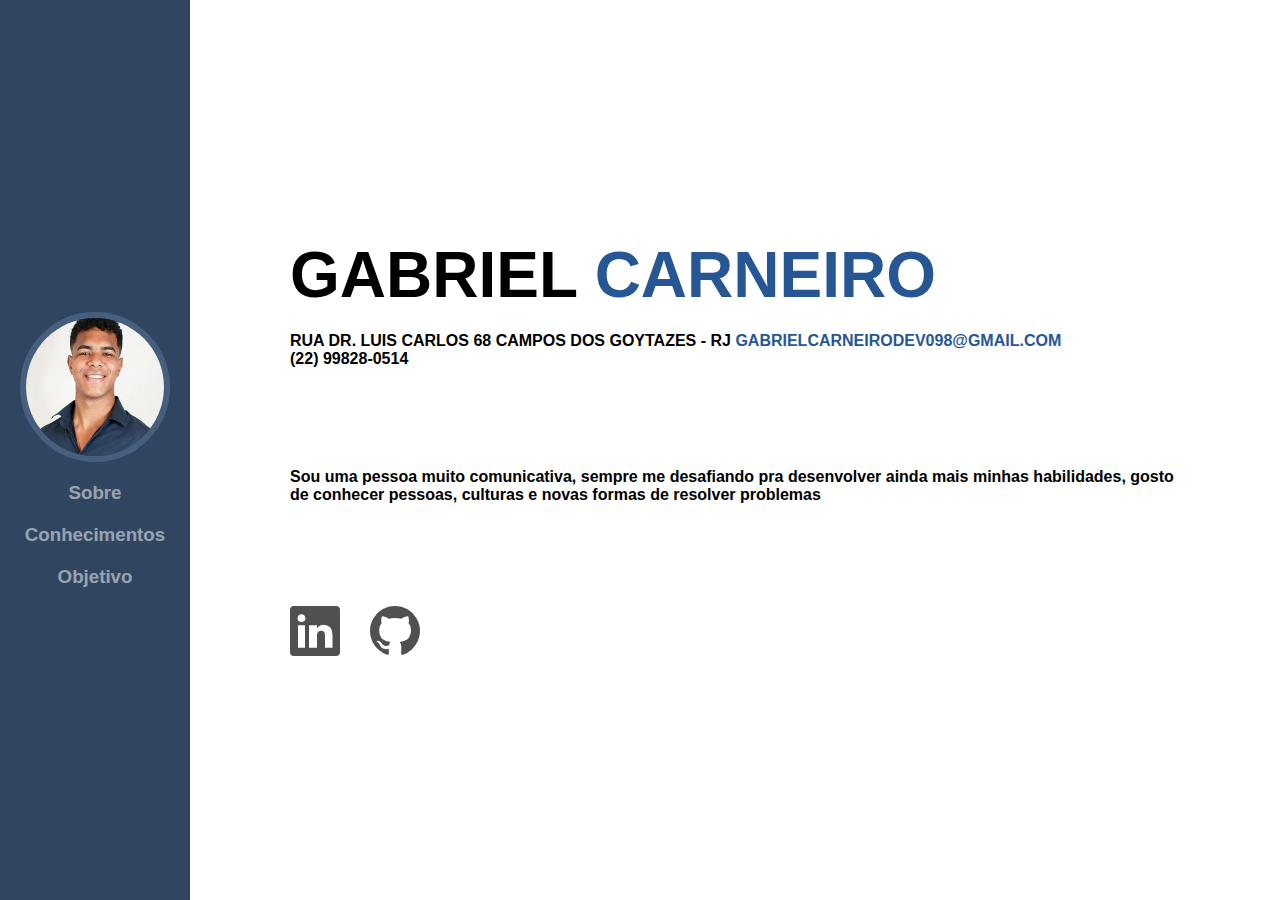
<file: index.html>
<!DOCTYPE html>
<html lang="pt-br">
  <head>
    <meta charset="UTF-8" />
    <meta http-equiv="X-UA-Compatible" content="IE=edge" />
    <meta name="viewport" content="width=device-width, initial-scale=1.0" />
    <link rel="stylesheet" href="./assets/style/style.css" />
    <link rel="preconnect" href="https://fonts.googleapis.com" />
    <link rel="preconnect" href="https://fonts.gstatic.com" crossorigin />
    <link
      href="https://fonts.googleapis.com/css2?family=Raleway&display=swap"
      rel="stylesheet"
    />
    <link
      rel="apple-touch-icon"
      sizes="180x180"
      href="./assets/images/apple-touch-icon.png"
    />
    <link
      rel="icon"
      type="image/png"
      sizes="32x32"
      href="./assets/images/favicon-32x32.png"
    />
    <link
      rel="icon"
      type="image/png"
      sizes="16x16"
      href="./assets/images/favicon-32x32.png"
    />
    <link
      rel="stylesheet"
      href="https://cdn.jsdelivr.net/npm/bootstrap-icons@1.10.5/font/bootstrap-icons.css"
    />
    <title>Gabriel Carneiro</title>
  </head>
  <body>
    <nav>
      <img src="./assets/images/foto.jpeg" alt="foto gabriel" />
      <div>
        <a href="index.html">
          <h3>Sobre</h3>
        </a>
        <a href="conhecimentos.html">
          <h3>Conhecimentos</h3>
        </a>
        <a href="objetivos.html">
          <h3>Objetivo</h3>
        </a>
      </div>
    </nav>

    <main id="sobre">
      <h1>Gabriel <span>Carneiro</span></h1>
      <h4>
        Rua Dr. Luis Carlos 68 Campos dos Goytazes - RJ
        <a href="mailto:gabrielcarneirodev098@gmai.com" target="_blank">
          <span>gabrielcarneirodev098@gmail.com</span>
        </a>
        <br />
        (22) 99828-0514
      </h4>
      <p>
        Sou uma pessoa muito comunicativa, sempre me desafiando pra desenvolver
        ainda mais minhas habilidades, gosto de conhecer pessoas, culturas e
        novas formas de resolver problemas
      </p>
      <div>
        <a
          href="https://www.linkedin.com/in/gabrielcarneirodev/"
          target="_blank"
        >
          <i class="bi bi-linkedin"></i>
        </a>
        <a href="https://github.com/GabrielCarneiro098" target="_blank">
          <i class="bi bi-github"></i>
        </a>
      </div>
    </main>
  </body>
</html>
</file>
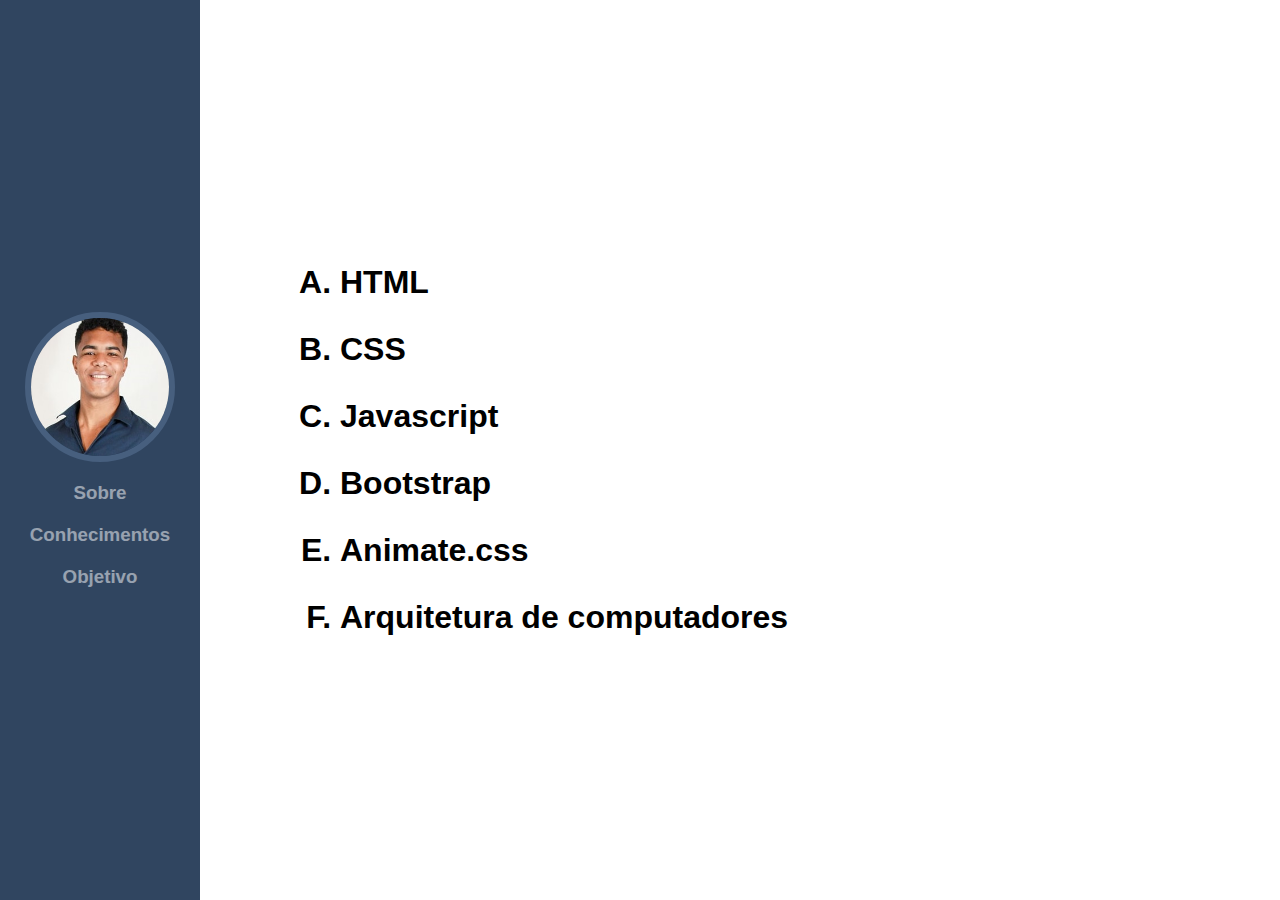
<file: conhecimentos.html>
<!DOCTYPE html>
<html lang="pt-br">
  <head>
    <meta charset="UTF-8" />
    <meta http-equiv="X-UA-Compatible" content="IE=edge" />
    <meta name="viewport" content="width=device-width, initial-scale=1.0" />
    <link rel="stylesheet" href="./assets/style/style.css" />
    <link
      href="https://fonts.googleapis.com/css2?family=Raleway&display=swap"
      rel="stylesheet"
    />
    <link
      rel="apple-touch-icon"
      sizes="180x180"
      href="./assets/images/apple-touch-icon.png"
    />
    <link
      rel="icon"
      type="image/png"
      sizes="32x32"
      href="./assets/images/favicon-32x32.png"
    />
    <link
      rel="icon"
      type="image/png"
      sizes="16x16"
      href="./assets/images/favicon-32x32.png"
    />
    <link
      href="https://fonts.googleapis.com/css2?family=Raleway&display=swap"
      rel="stylesheet"
    />
    <title>Conhecimentos</title>
  </head>
  <body>
    <nav>
      <img src="./assets/images/foto.jpeg" alt="foto gabriel" />
      <div>
        <a href="index.html">
          <h3>Sobre</h3>
        </a>
        <a href="conhecimentos.html">
          <h3>Conhecimentos</h3>
        </a>
        <a href="objetivos.html">
          <h3>Objetivo</h3>
        </a>
      </div>
    </nav>

    <main id="conhecimentos">
      <ol type="A">
        <li>HTML</li>
        <li>CSS</li>
        <li>Javascript</li>
        <li>Bootstrap</li>
        <li>Animate.css</li>
        <li>Arquitetura de computadores</li>
      </ol>
    </main>
  </body>
</html>
</file>
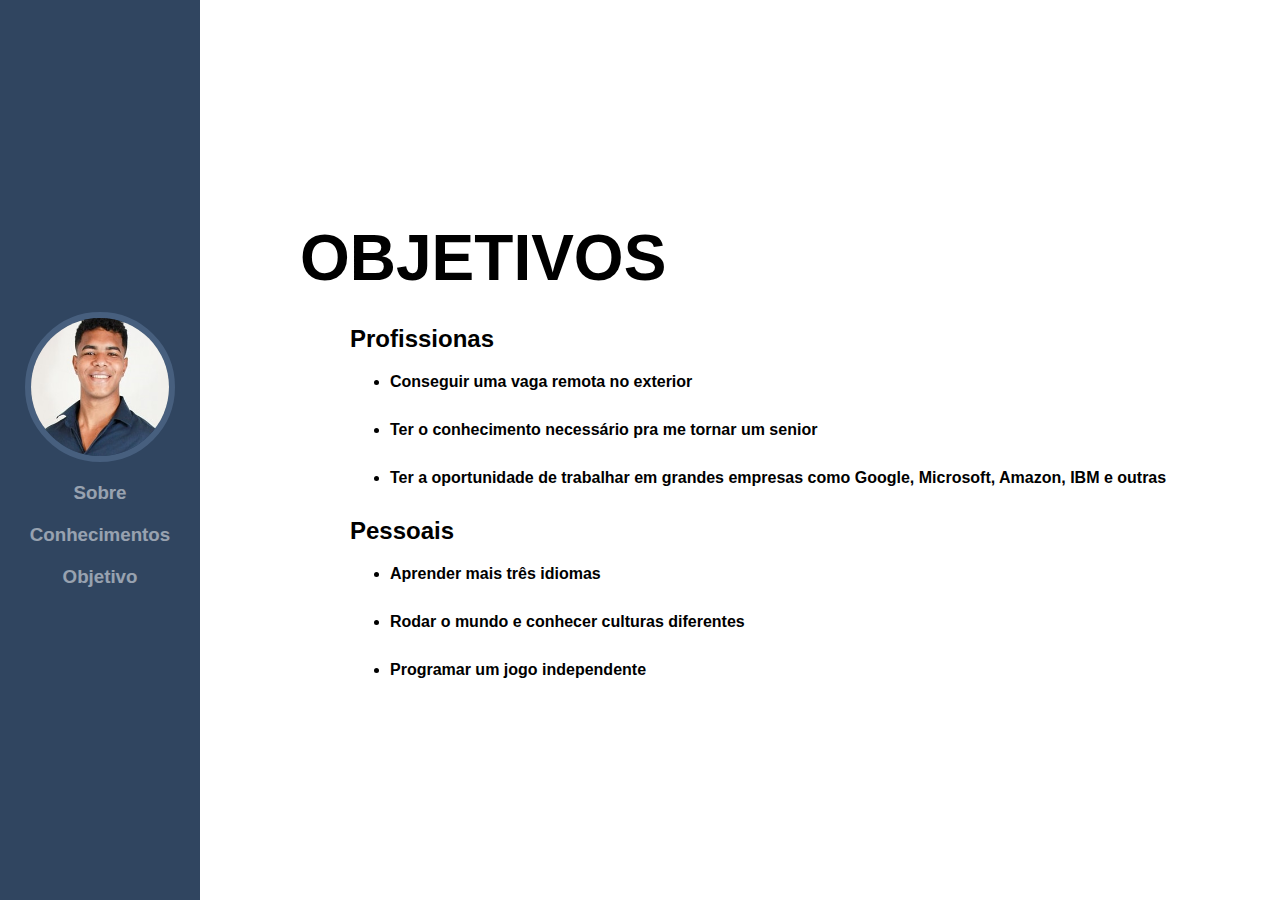
<file: objetivos.html>
<!DOCTYPE html>
<html lang="pt-br">
  <head>
    <meta charset="UTF-8" />
    <meta http-equiv="X-UA-Compatible" content="IE=edge" />
    <meta name="viewport" content="width=device-width, initial-scale=1.0" />
    <link rel="stylesheet" href="./assets/style/style.css" />
    <link
      href="https://fonts.googleapis.com/css2?family=Raleway&display=swap"
      rel="stylesheet"
    />
    <link
      rel="apple-touch-icon"
      sizes="180x180"
      href="./assets/images/apple-touch-icon.png"
    />
    <link
      rel="icon"
      type="image/png"
      sizes="32x32"
      href="./assets/images/favicon-32x32.png"
    />
    <link
      rel="icon"
      type="image/png"
      sizes="16x16"
      href="./assets/images/favicon-32x32.png"
    />
    <link rel="preconnect" href="https://fonts.gstatic.com" crossorigin />
    <link
      href="https://fonts.googleapis.com/css2?family=Raleway&display=swap"
      rel="stylesheet"
    />
    <title>Objetivos</title>
  </head>
  <body>
    <nav>
      <img src="./assets/images/foto.jpeg" alt="foto gabriel" />
      <div>
        <a href="index.html">
          <h3>Sobre</h3>
        </a>
        <a href="conhecimentos.html">
          <h3>Conhecimentos</h3>
        </a>
        <a href="objetivos.html">
          <h3>Objetivo</h3>
        </a>
      </div>
    </nav>

    <main id="objetivos">
      <h1>Objetivos</h1>
      <h2>Profissionas</h2>
      <ul>
        <li>Conseguir uma vaga remota no exterior</li>
        <li>Ter o conhecimento necessário pra me tornar um senior</li>
        <li>
          Ter a oportunidade de trabalhar em grandes empresas como Google,
          Microsoft, Amazon, IBM e outras
        </li>
      </ul>
      <h2>Pessoais</h2>
      <ul>
        <li>Aprender mais três idiomas</li>
        <li>Rodar o mundo e conhecer culturas diferentes</li>
        <li>Programar um jogo independente</li>
      </ul>
    </main>
  </body>
</html>
</file>
<file: assets/style/style.css>
* {
  margin: 0;
  box-sizing: border-box;
  font-family: "Raleway", sans-serif;
  font-family: "Roboto Condensed", sans-serif;
  text-decoration: none;
}

/* PÁGINA SOBRE */

body {
  display: flex;
  height: 100vh;
  width: 100vw;
}

nav {
  display: flex;
  background-color: rgb(48, 69, 96);
  justify-content: center;
  align-items: center;
  flex-direction: column;
  width: 200px;
  padding: 0 20px;
}

nav div {
  display: flex;
  align-items: center;
  flex-direction: column;
  gap: 20px;
  padding-top: 20px;
}

nav img {
  border-radius: 50%;
  height: 150px;
  object-fit: cover;
  width: 150px;
  border: 6px solid rgb(71, 95, 126);
}

nav a {
  color: #ffff;
  opacity: 0.5;
  transition: 0.5s;
}

nav a:hover {
  opacity: 100%;
}

main {
  display: flex;
  justify-content: center;
  padding: 0 100px;
  flex-direction: column;
}

main h1 {
  font-size: 4rem;
  text-transform: uppercase;
  font-weight: 700;
}

main h4 {
  margin-top: 20px;
  text-transform: uppercase;
  font-size: 1em;
  font-weight: bold;
}

main p {
  margin: 100px 0;
  font-weight: bold;
}

main div {
  display: flex;
  gap: 30px;
}

i {
  font-size: 50px;
  color: rgb(80, 80, 80);
  transition: 0.5s;
}

i:hover {
  opacity: 0.5;
}

main span {
  color: rgb(39, 86, 148);
  transition: 0.5s;
}

main h4 span:hover {
  opacity: 0.5;
}

/* CONHECIMENTOS */

main ol,
main ul {
  display: flex;
  flex-direction: column;
  gap: 30px;
}

#conhecimentos li {
  font-size: 2rem;
  font-weight: bold;
  transition: 0.5s;
}

#conhecimentos li:hover {
  color: rgb(56, 109, 179);
  cursor: pointer;
}

/* OBJETIVOS */

#objetivos h2 {
  padding: 30px 0 0 50px;
}

#objetivos ul {
  padding: 20px 0 0 90px;
  font-weight: bold;
}

/* RESPONSIVIDADE */

@media (max-width: 1000px) {
  body {
    flex-direction: column;
  }

  nav,
  nav div {
    padding: 0;
    width: 100vw;
    height: 100px;
    flex-direction: row;
    justify-content: space-around;
    align-items: center;
    font-size: 15px;
  }

  nav {
    padding: 0 30px;
  }

  nav img {
    height: 75px;
    width: 75px;
    border: 3px solid rgb(71, 95, 126);
  }

  main {
    height: 100vh;
    justify-content: center;
    padding: 0 30px;
  }

  nav h3 {
    font-size: 0.7rem;
  }

  #sobre h1 {
    font-size: 1.2em;
  }
  #sobre h4,
  #sobre p {
    font-size: 0.6em;
  }

  #conhecimentos li {
    font-size: 1.5em;
  }

  #objetivos h1,
  #objetivos h2,
  #objetivos li {
    font-size: 0.8em;
  }

  #objetivos ul {
    gap: 15px;
  }
}
</file>
